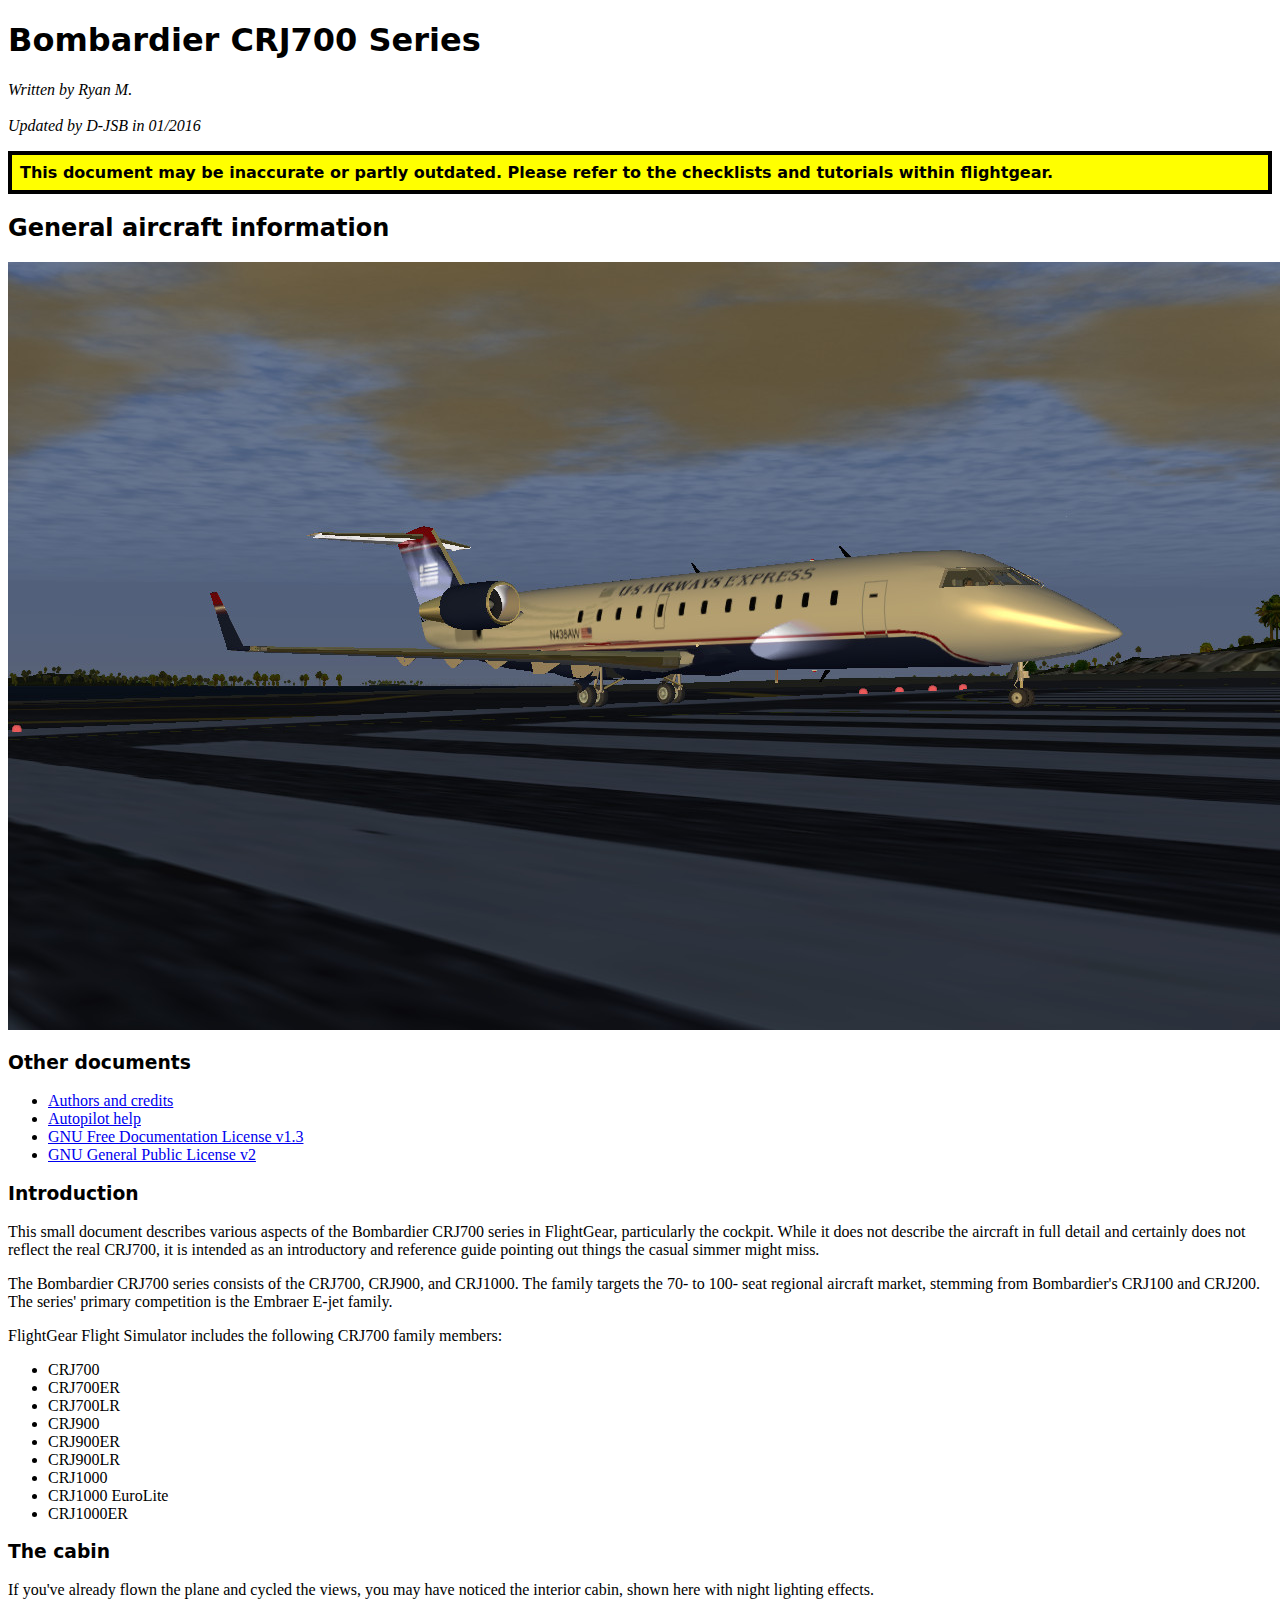
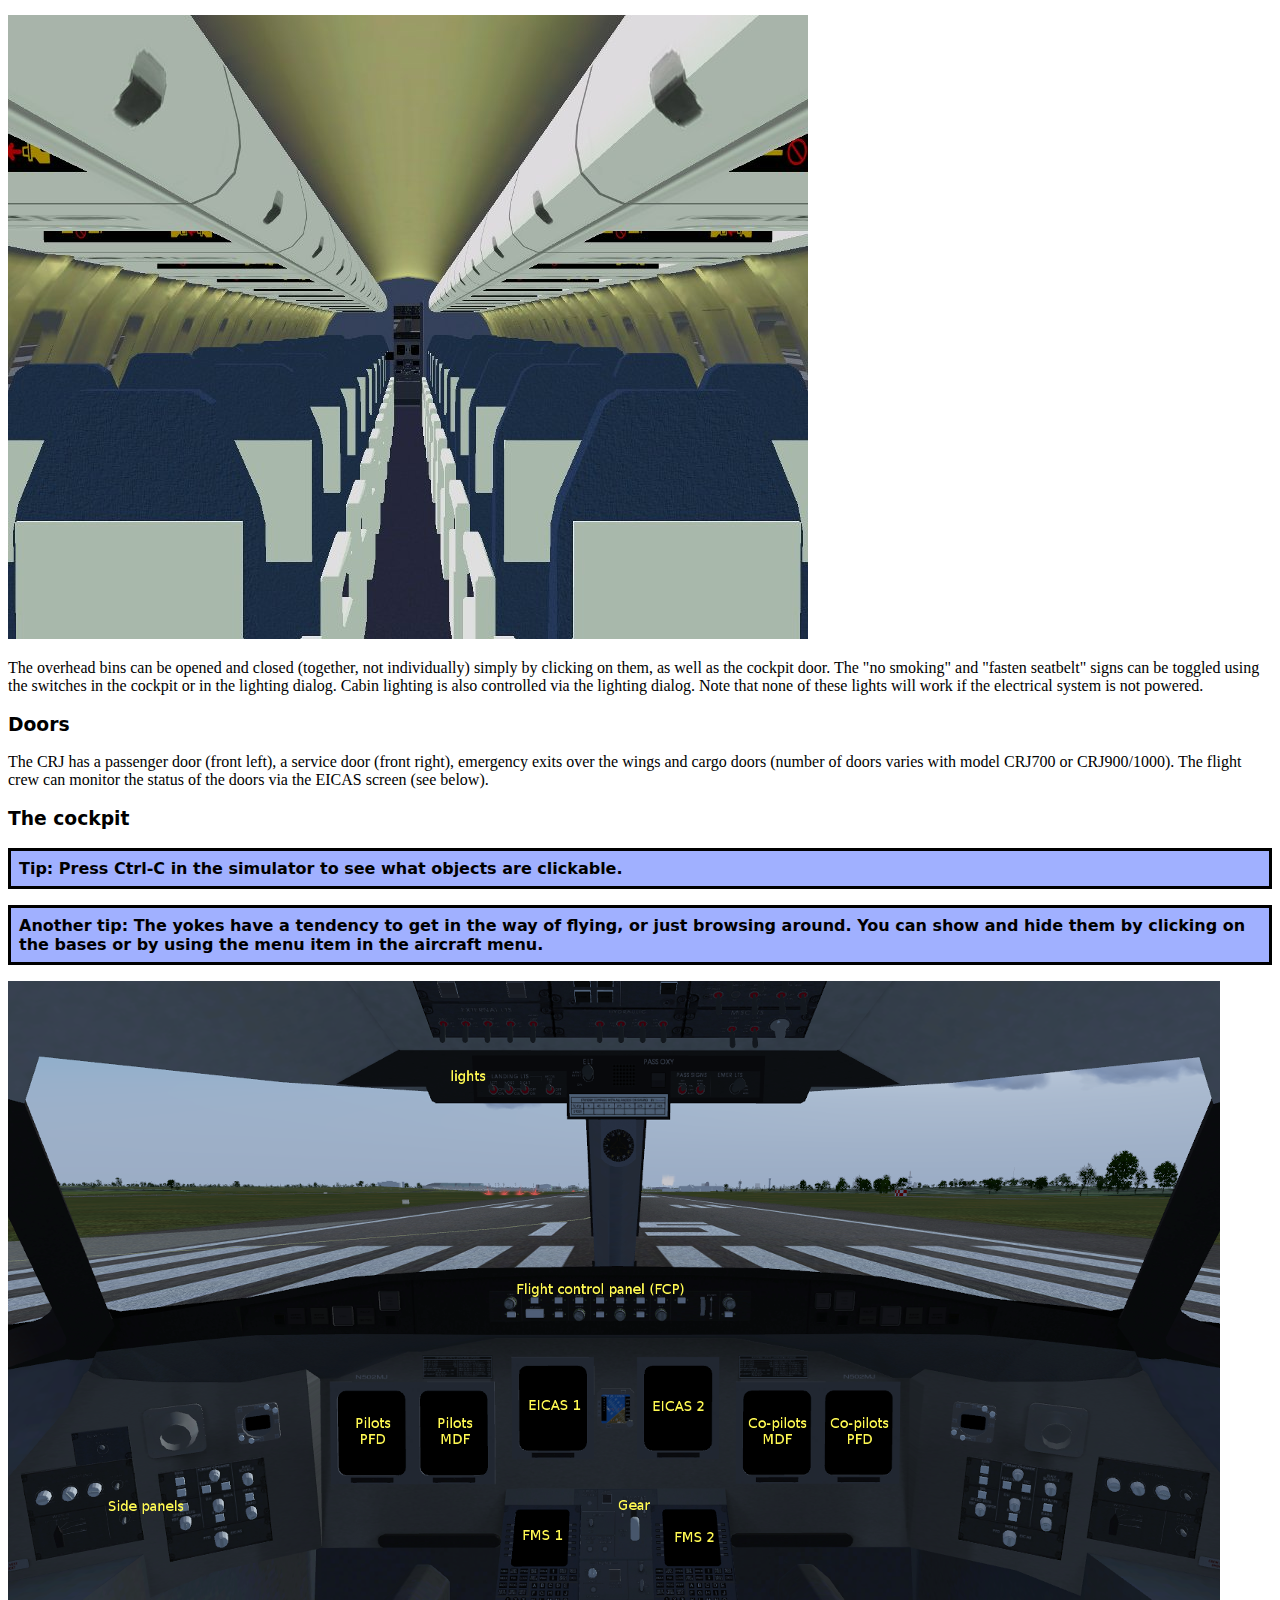
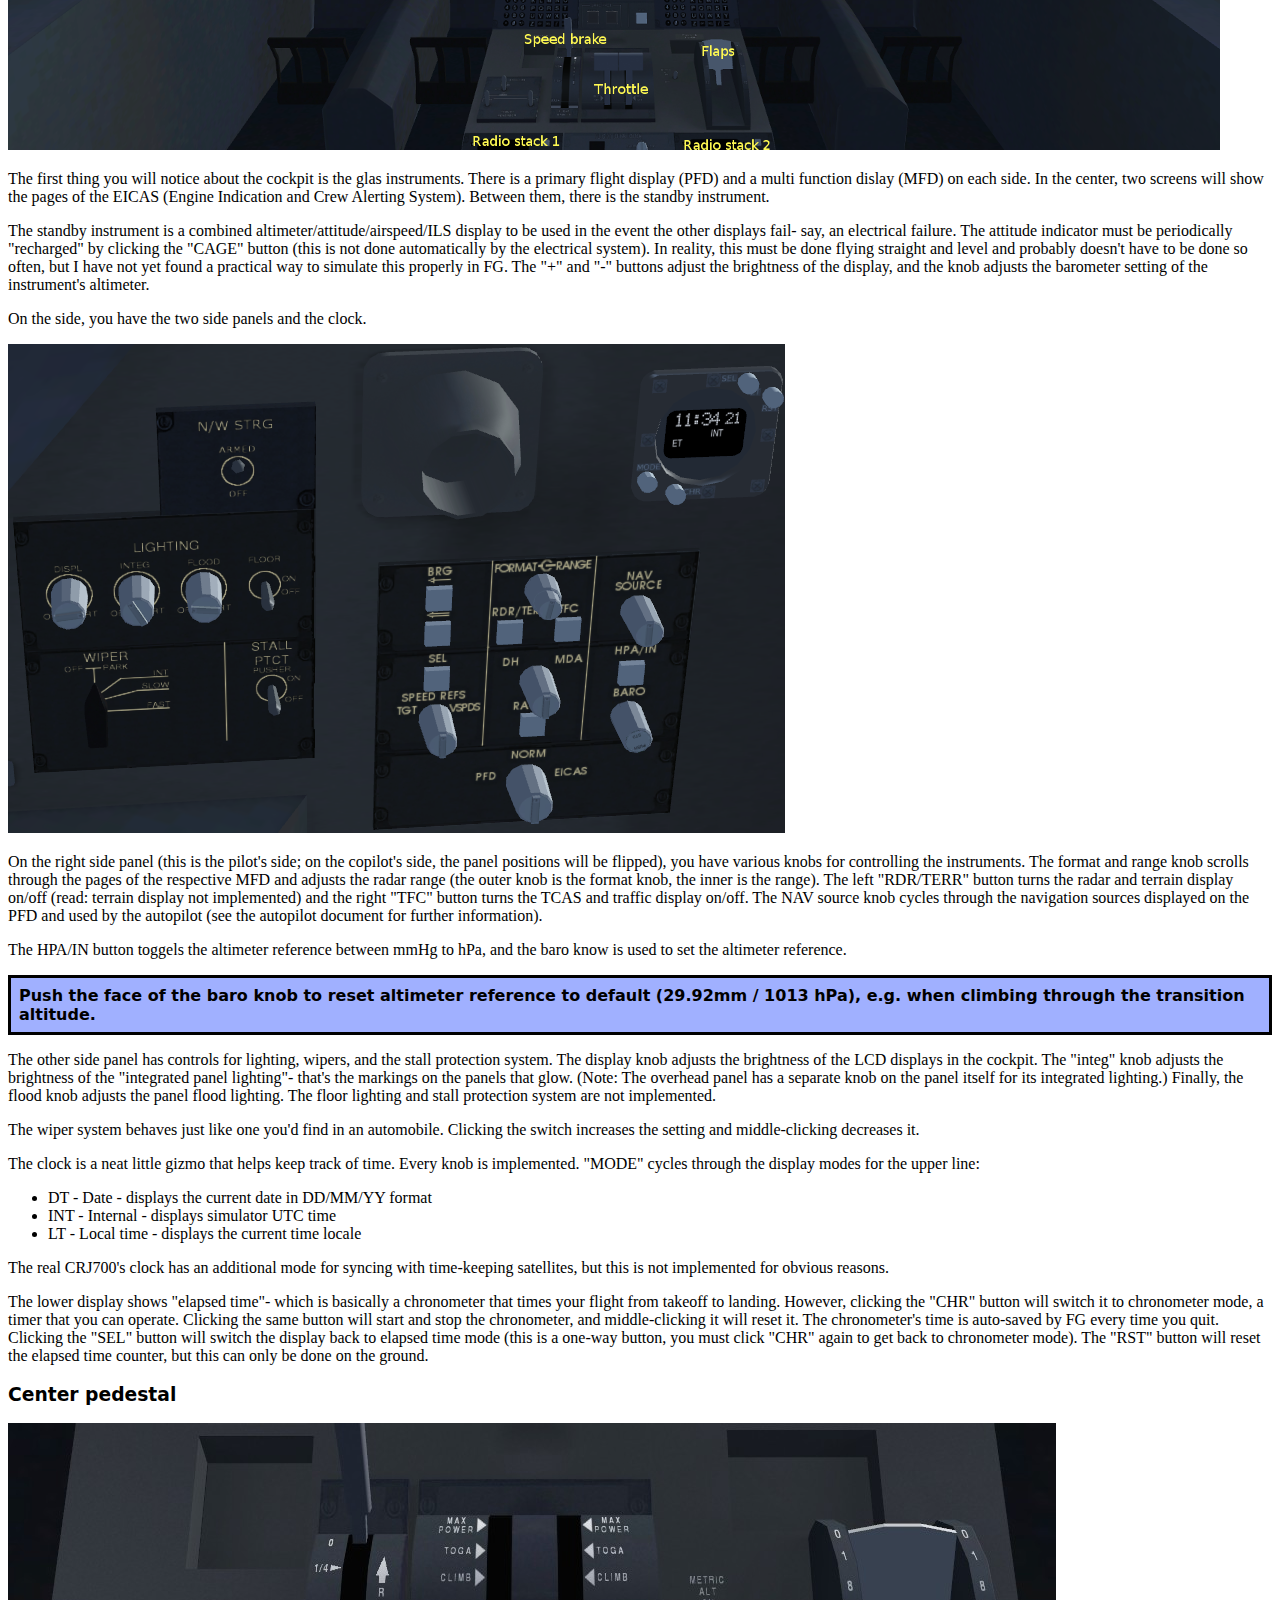
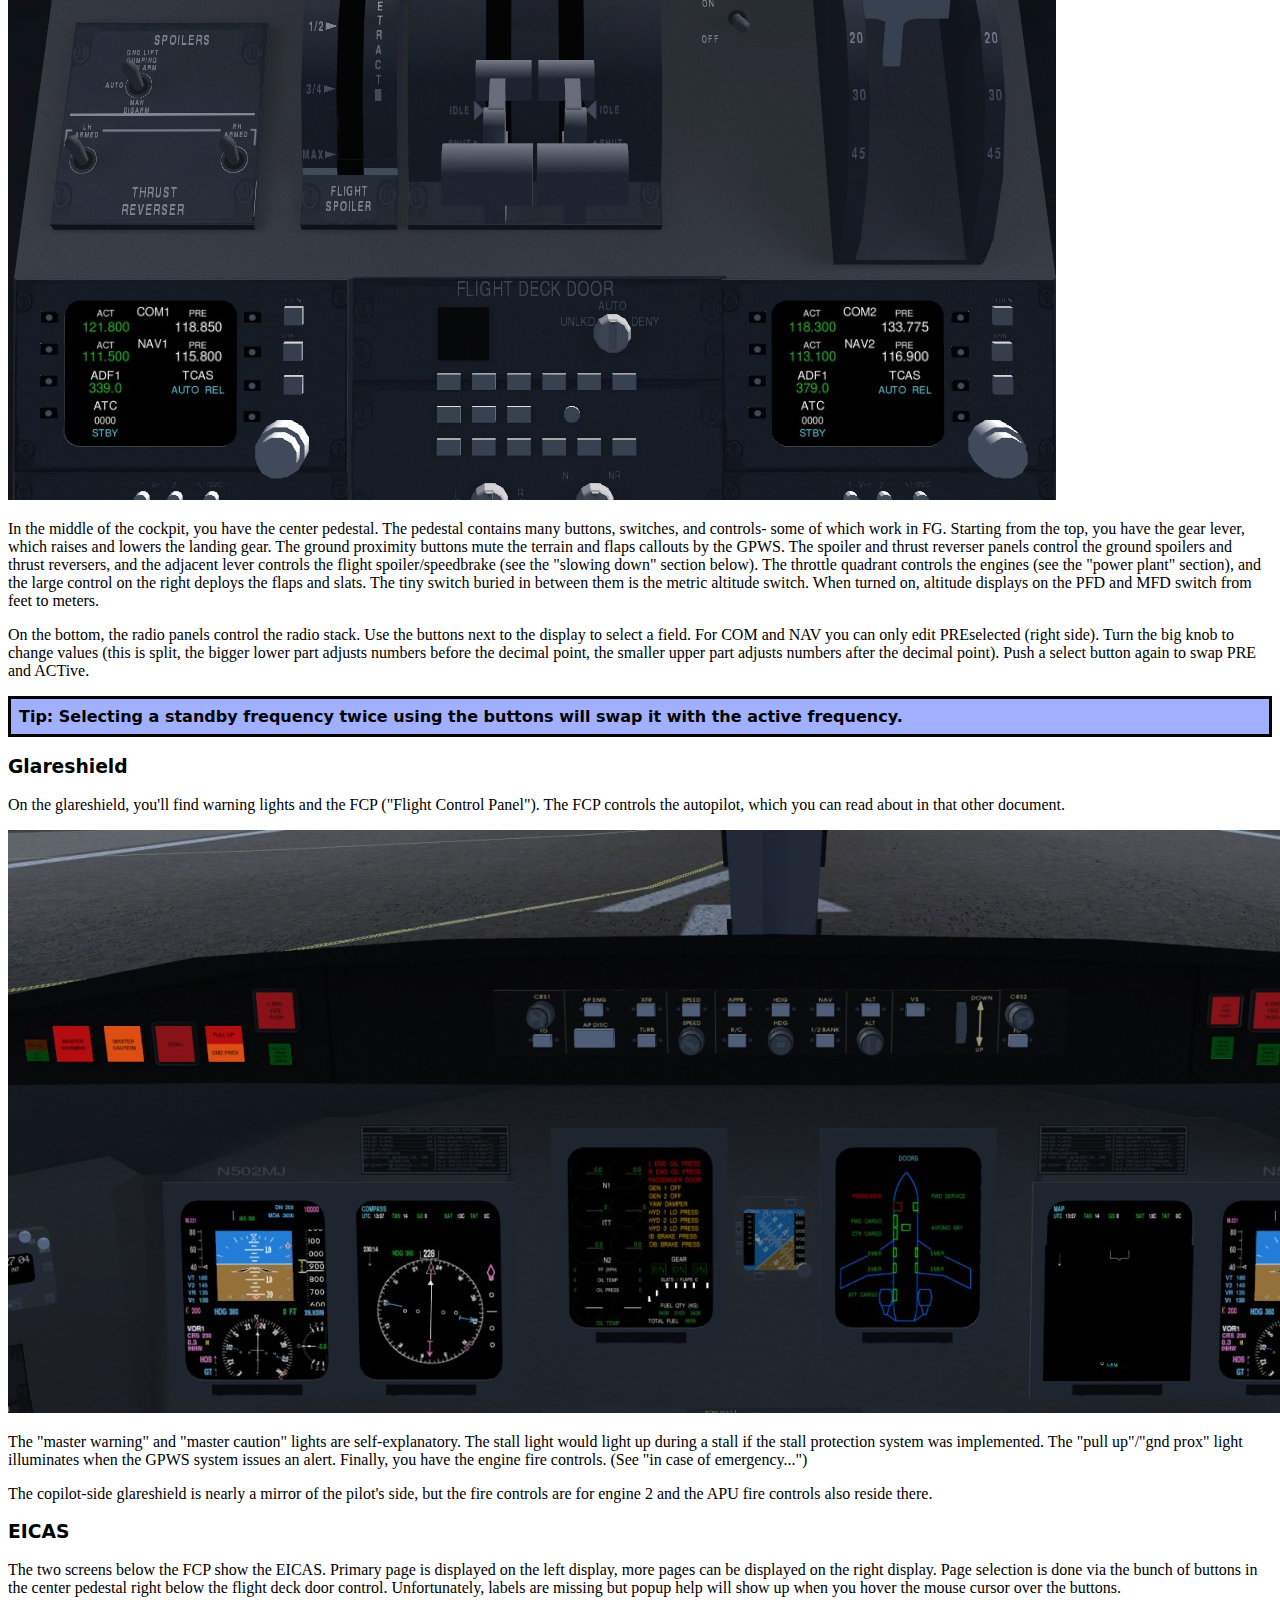
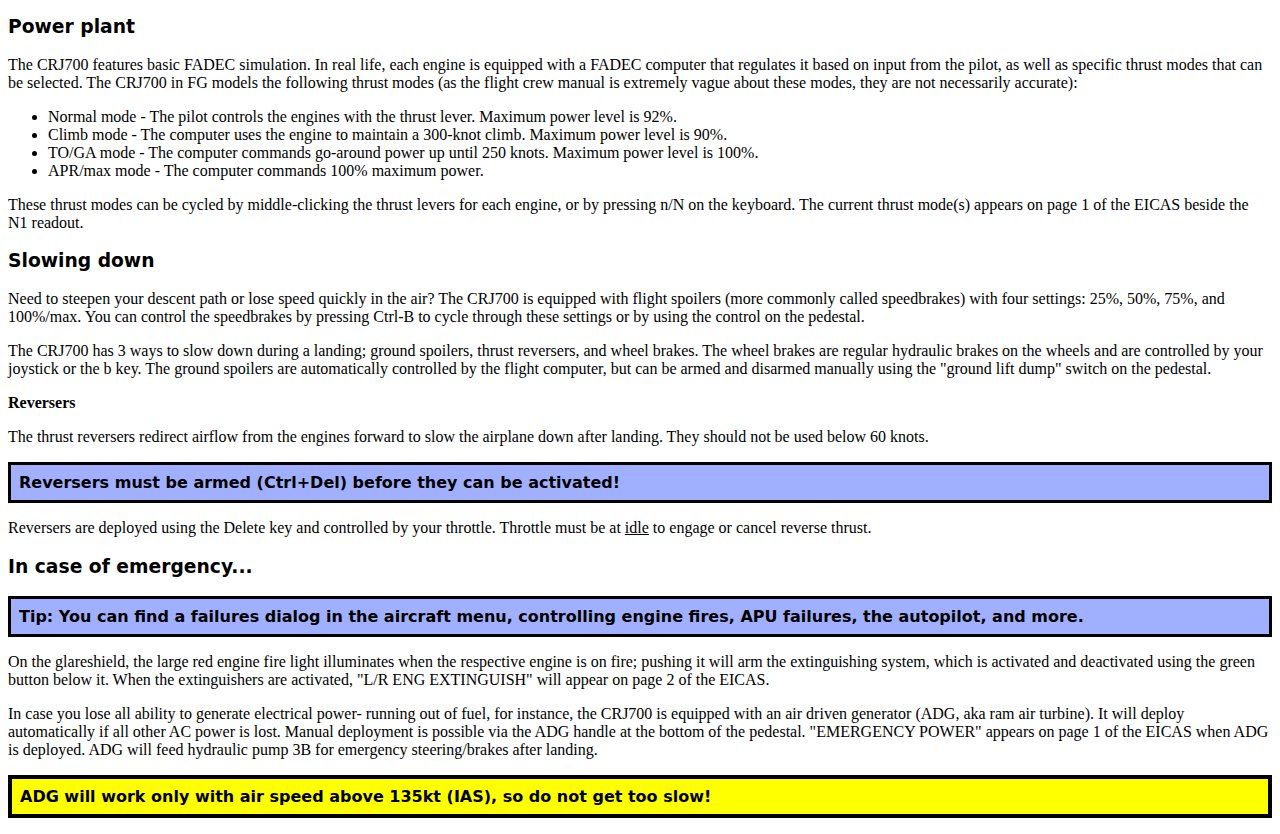
<file: Docs/index.html>
<!DOCTYPE HTML PUBLIC "-//W3C//DTD HTML 4.01//EN"
	"http://www.w3.org/TR/html4/strict.dtd">
<html lang="en">
	<head>
		<title>FlightGear Flight Simulator - Bombardier CRJ700 Series General Information</title>
		<meta http-equiv="Content-type" content="text/html;charset=UTF-8">
		<link rel="stylesheet" type="text/css" href="Files/styles.css">
	</head>
	<body>
		<h1>Bombardier CRJ700 Series</h1>

		<p id="author">
		Written by Ryan M.<br></br>
		Updated by D-JSB in 01/2016
		</p>
		<p class="warn">
		This document may be inaccurate or partly outdated. Please refer to the checklists and tutorials within flightgear.
		</p>
		<h2>General aircraft information</h2>
		
		<p>
		 <img src="../thumbnail.jpg" alt="">
		</p>

		<h3>Other documents</h3>

		<ul>
			<li><a href="Authors.html">Authors and credits</a></li>
			<li><a href="Autopilot.html">Autopilot help</a></li>
			<li><a href="License-FDL-1.3.txt">GNU Free Documentation License v1.3</a></li>
			<li><a href="License-GPL-2.txt">GNU General Public License v2</a></li>
		</ul>

		<h3>Introduction</h3>

		<p>
		 This small document describes various aspects of the Bombardier CRJ700 series in FlightGear, particularly the cockpit. 
		 While it does not describe the aircraft in full detail and certainly does not reflect the real CRJ700, 
		 it is intended as an introductory and reference guide pointing out things the casual simmer might miss.
		</p>

		<p>
		 The Bombardier CRJ700 series consists of the CRJ700, CRJ900, and CRJ1000. 
		 The family targets the 70- to 100- seat regional aircraft market, stemming 
		 from Bombardier's CRJ100 and CRJ200. The series' primary competition is the Embraer E-jet family.
		<p>

		<p>
		 FlightGear Flight Simulator includes the following CRJ700 family members:
		</p>

		<ul>
			<li>CRJ700</li>
			<li>CRJ700ER</li>
			<li>CRJ700LR</li>
			<li>CRJ900</li>
			<li>CRJ900ER</li>
			<li>CRJ900LR</li>
			<li>CRJ1000</li>
			<li>CRJ1000 EuroLite</li>
			<li>CRJ1000ER</li>
		</ul>

		<h3>The cabin</h3>

		<p>
		 If you've already flown the plane and cycled the views, you may have noticed the interior cabin, shown here with night lighting effects.
		</p>

		<p>
		 <img src="Files/cabin.jpg" alt="The passenger cabin of the CRJ700">
		</p>

		<p>
		 The overhead bins can be opened and closed (together, not individually) simply by clicking on them, as well as the cockpit door. The "no smoking" and "fasten seatbelt" signs can be toggled using the switches in the cockpit or in the lighting dialog. Cabin lighting is also controlled via the lighting dialog. Note that none of these lights will work if the electrical system is not powered.
		</p>

		<h3>Doors</h3>
		<p>
		The CRJ has a passenger door (front left), a service door (front right), 
		emergency exits over the wings and cargo doors (number of doors varies
		with model CRJ700 or CRJ900/1000). The flight crew can monitor the status
		of the doors via the EICAS screen (see below).
		</p>
		
		<h3>The cockpit</h3>
		<p class="tip">
		 Tip: Press Ctrl-C in the simulator to see what objects are clickable.
		</p>

		<p class="tip">
		 Another tip: The yokes have a tendency to get in the way of flying, or just browsing around. You can show and hide them by clicking on the bases or by using the menu item in the aircraft menu.
		</p>

		<p>
		 <img src="Files/cockpit-off.png">
		</p>

		<p>
		 The first thing you will notice about the cockpit is the glas instruments. 
		 There is a primary flight display (PFD) and a multi function dislay (MFD) on each side.
		 In the center, two screens will show the pages of the EICAS (Engine Indication and Crew Alerting System).
		 Between them, there is the standby instrument.
		</p>
		<p>
		 The standby instrument is a combined altimeter/attitude/airspeed/ILS display to be used in the event the other displays fail- say, an electrical failure. The attitude indicator must be periodically "recharged" by clicking the "CAGE" button (this is not done automatically by the electrical system). In reality, this must be done flying straight and level and probably doesn't have to be done so often, but I have not yet found a practical way to simulate this properly in FG. The "+" and "-" buttons adjust the brightness of the display, and the knob adjusts the barometer setting of the instrument's altimeter.
		</p>

		<p>
		 On the side, you have the two side panels and the clock.
		</p>

		<p>
		 <img src="Files/pilot-sidepanels.png" alt="The side panels and clock">
		</p>

		<p>
		 On the right side panel (this is the pilot's side; on the copilot's side, the panel positions will be flipped), you have various knobs for controlling the instruments. The format and range knob scrolls through the pages of the respective MFD and adjusts the radar range (the outer knob is the format knob, the inner is the range). The left "RDR/TERR" button turns the radar and terrain display on/off (read: terrain display not implemented) and the right "TFC" button turns the TCAS and traffic display on/off. The NAV source knob cycles through the navigation sources displayed on the PFD and used by the autopilot (see the autopilot document for further information).		 
		</p>
		<p>The HPA/IN button toggels the altimeter reference between mmHg to hPa, and the baro know is used to set the altimeter reference.
		</p>
		<p class="tip">
		Push the face of the baro knob to reset altimeter reference to default
		(29.92mm / 1013 hPa), e.g. when climbing through the transition altitude.
		</p>
		<p>
		 The other side panel has controls for lighting, wipers, and the stall protection system. The display knob adjusts the brightness of the LCD displays in the cockpit. The "integ" knob adjusts the brightness of the "integrated panel lighting"- that's the markings on the panels that glow. (Note: The overhead panel has a separate knob on the panel itself for its integrated lighting.) Finally, the flood knob adjusts the panel flood lighting. The floor lighting and stall protection system are not implemented.
		</p>

		<p>
		 The wiper system behaves just like one you'd find in an automobile. Clicking the switch increases the setting and middle-clicking decreases it.
		</p>

		<p>
		 The clock is a neat little gizmo that helps keep track of time. Every knob is implemented. "MODE" cycles through the display modes for the upper line:
		</p>

		<ul>
			<li>DT - Date - displays the current date in DD/MM/YY format</li>
			<li>INT - Internal - displays simulator UTC time</li>
			<li>LT - Local time - displays the current time locale</li>
		</ul>

		<p>
		 The real CRJ700's clock has an additional mode for syncing with time-keeping satellites, but this is not implemented for obvious reasons.
		</p>

		<p>
		 The lower display shows "elapsed time"- which is basically a chronometer that times your flight from takeoff to landing. However, clicking the "CHR" button will switch it to chronometer mode, a timer that you can operate. Clicking the same button will start and stop the chronometer, and middle-clicking it will reset it. The chronometer's time is auto-saved by FG every time you quit. Clicking the "SEL" button will switch the display back to elapsed time mode (this is a one-way button, you must click "CHR" again to get back to chronometer mode). The "RST" button will reset the elapsed time counter, but this can only be done on the ground.
		</p>

		<h3>Center pedestal</h3>
		<img src="Files/pedestal.jpg">
		<p>
		 In the middle of the cockpit, you have the center pedestal.
		 The pedestal contains many buttons, switches, and controls- some of which work in FG. 
		 Starting from the top, you have the gear lever, which raises and lowers the landing gear. 
		 The ground proximity buttons mute the terrain and flaps callouts by the GPWS. 
		 The spoiler and thrust reverser panels control the ground spoilers and 
		 thrust reversers, and the adjacent lever controls the flight spoiler/speedbrake 
		 (see the "slowing down" section below). 
		 The throttle quadrant controls the engines (see the "power plant" section), and 
		 the large control on the right deploys the flaps and slats. 
		 The tiny switch buried in between them is the metric altitude switch. 
		 When turned on, altitude displays on the PFD and MFD switch from feet to meters.
		</p>

		<p>
		 On the bottom, the radio panels control the radio stack. Use the buttons next to the display to  select a field.
		 For COM and NAV you can only edit PREselected (right side).
		 Turn the big knob to change values (this is split, the bigger lower part adjusts numbers before the decimal point,
		 the smaller upper part adjusts numbers after the decimal point). 		 
		 Push a select button again to swap PRE and ACTive.
		</p>
		
		<p class="tip">
		 Tip: Selecting a standby frequency twice using the buttons will swap it with the active frequency.
		</p>

		<h3>Glareshield</h3>
		<p>
		 On the glareshield, you'll find warning lights and the FCP ("Flight Control Panel"). The FCP controls the autopilot, which you can read about in that other document.
		</p>

		<p>
		 <img src="Files/warning-lights.jpg" alt="Warning lights on the glareshield">
		</p>
		<p>
		 The "master warning" and "master caution" lights are self-explanatory. The stall light would light up during a stall if the stall protection system was implemented. The "pull up"/"gnd prox" light illuminates when the GPWS system issues an alert. Finally, you have the engine fire controls. (See "in case of emergency...")
		</p>
		<p>
		 The copilot-side glareshield is nearly a mirror of the pilot's side, but the fire controls are for engine 2 and the APU fire controls also reside there.
		</p>
		
		<h3>EICAS</h3>
		<p>
		The two screens below the FCP show the EICAS. Primary page is displayed on 
		the left display, more pages can be displayed on the right display. Page
		selection is done via the bunch of buttons in the center pedestal right below 
		the flight deck door control. 
		Unfortunately, labels are missing but popup help will show up when you hover 
		the mouse cursor over the buttons.
		</p>

		<h3>Power plant</h3>

		<p>
		 The CRJ700 features basic FADEC simulation. In real life, each engine is equipped with a FADEC computer that regulates it based on input from the pilot, as well as specific thrust modes that can be selected. The CRJ700 in FG models the following thrust modes (as the flight crew manual is extremely vague about these modes, they are not necessarily accurate):
		</p>

		<ul>
			<li>Normal mode - The pilot controls the engines with the thrust lever. Maximum power level is 92%.</li>
			<li>Climb mode - The computer uses the engine to maintain a 300-knot climb. Maximum power level is 90%.</li>
			<li>TO/GA mode - The computer commands go-around power up until 250 knots. Maximum power level is 100%.</li>
			<li>APR/max mode - The computer commands 100% maximum power.</li>
		</ul>

		<p>
		 These thrust modes can be cycled by middle-clicking the thrust levers for each engine, or by pressing n/N on the keyboard.
		 The current thrust mode(s) appears on page 1 of the EICAS beside the N1 readout.
		</p>

		<h3>Slowing down</h3>

		<p>
		 Need to steepen your descent path or lose speed quickly in the air? 
		 The CRJ700 is equipped with flight spoilers (more commonly called speedbrakes) 
		 with four settings: 25%, 50%, 75%, and 100%/max. 
		 You can control the speedbrakes by pressing Ctrl-B to cycle through these 
		 settings or by using the control on the pedestal.
		<p>
		 The CRJ700 has 3 ways to slow down during a landing; ground spoilers, thrust reversers, and wheel brakes. 
		 The wheel brakes are regular hydraulic brakes on the wheels and are controlled by your joystick or the b key.
		 The ground spoilers are automatically controlled by the flight computer, 
		 but can be armed and disarmed manually using the "ground lift dump" switch on the pedestal. 
		</p>
		<p><b>Reversers</b></p>
		<p>
		The thrust reversers redirect airflow from the engines forward to slow the airplane down after landing. 
		They should not be used below 60 knots. 
		</p>
		<p class="tip">Reversers must be armed (Ctrl+Del) before they can be activated! </p>
		<p>
		Reversers are deployed using the Delete key and controlled by your throttle. 
		Throttle must be at <u>idle</u> to engage or cancel reverse thrust.
		</p>

		<h3>In case of emergency...</h3>

		<p class="tip">
		 Tip: You can find a failures dialog in the aircraft menu, controlling engine fires, APU failures, the autopilot, and more.
		</p>
		<p>
		 On the glareshield, the large red engine fire light illuminates when the respective engine is on fire; pushing it will arm the extinguishing system, which is activated and deactivated using the green button below it. When the extinguishers are activated, "L/R ENG EXTINGUISH" will appear on page 2 of the EICAS.
		</p>

		<p>
		 In case you lose all ability to generate electrical power- running out of fuel, for instance, the CRJ700 is equipped with an air driven generator (ADG, aka ram air turbine). 
		 It will deploy automatically if all other AC power is lost. Manual deployment is possible via the ADG handle at the bottom of the pedestal.
		 "EMERGENCY POWER" appears on page 1 of the EICAS when ADG is deployed. 
		 ADG will feed hydraulic pump 3B for emergency steering/brakes after landing.
		</p>
		<p class="warn">
		 ADG will work only with air speed above 135kt (IAS), so do not get too slow!
		</p>
	</body>
</html>
</file>
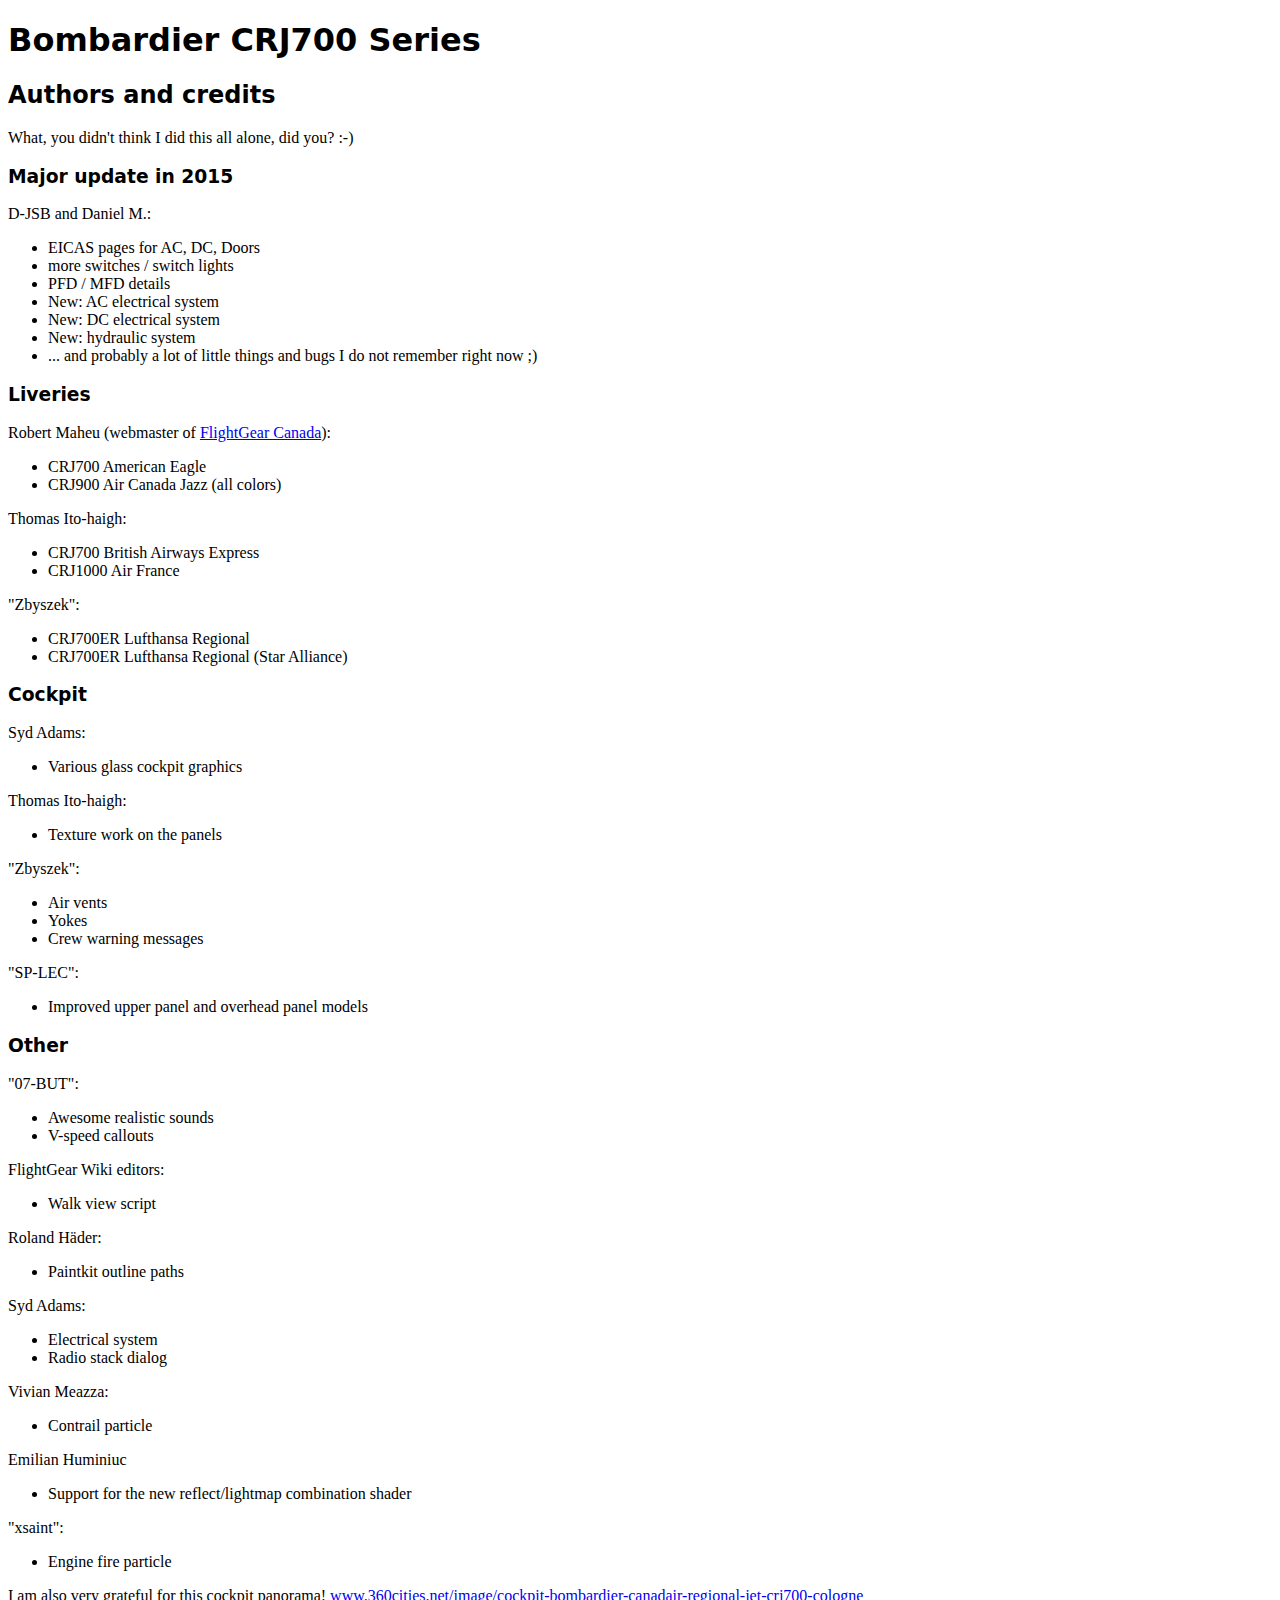
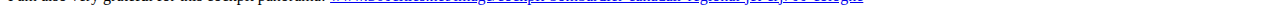
<file: Docs/Authors.html>
<!DOCTYPE HTML PUBLIC "-//W3C//DTD HTML 4.01//EN"
	"http://www.w3.org/TR/html4/strict.dtd">
<html lang="en">
	<head>
		<title>FlightGear Flight Simulator - Bombardier CRJ700 Series Authors and Credits</title>
		<meta http-equiv="Content-type" content="text/html;charset=UTF-8">
		<link rel="stylesheet" type="text/css" href="Files/styles.css">
	</head>
	<body>
		<h1>Bombardier CRJ700 Series</h1>

		<h2>Authors and credits</h2>

		<p>
			What, you didn't think I did this all alone, did you? :-)
		</p>

		<h3>Major update in 2015</h3>
		<p>
		D-JSB and Daniel M.:
		</p>
		<ul>
			<li>EICAS pages for AC, DC, Doors</li>
			<li>more switches / switch lights</li>
			<li>PFD / MFD details</li>
			<li>New: AC electrical system</li>
			<li>New: DC electrical system</li>
			<li>New: hydraulic system</li>
			<li>... and probably a lot of little things and bugs I do not remember right now ;)</li>
		</ul>

		
		<h3>Liveries</h3>

		<p>
			Robert Maheu (webmaster of <a href="http://www.flightgearcanada.ca">FlightGear Canada</a>):
		</p>

		<ul>
			<li>CRJ700 American Eagle</li>
			<li>CRJ900 Air Canada Jazz (all colors)</li>
		</ul>

		<p>
			Thomas Ito-haigh:
		</p>

		<ul>
			<li>CRJ700 British Airways Express</li>
			<li>CRJ1000 Air France</li>
		</ul>

		<p>
			"Zbyszek":
		</p>

		<ul>
			<li>CRJ700ER Lufthansa Regional</li>
			<li>CRJ700ER Lufthansa Regional (Star Alliance)</li>
		</ul>

		<h3>Cockpit</h3>
		
		<p>
			Syd Adams:
		</p>

		<ul>
			<li>Various glass cockpit graphics</li>
		</ul>

		<p>
			Thomas Ito-haigh:
		</p>

		<ul>
			<li>Texture work on the panels</li>
		</ul>

		<p>
			"Zbyszek":
		</p>

		<ul>
			<li>Air vents</li>
			<li>Yokes</li>
			<li>Crew warning messages</li>
		</ul>
		
		<p>
			"SP-LEC":
		</p>
		
		<ul>
			<li>Improved upper panel and overhead panel models</li>
		</ul>

		<h3>Other</h3>
		
		<p>
			"07-BUT":
		</p>
		
		<ul>
			<li>Awesome realistic sounds</li>
			<li>V-speed callouts</li>
		</ul>

		<p>
			FlightGear Wiki editors:
		</p>

		<ul>
			<li>Walk view script</li>
		</ul>

		<p>
			Roland Häder:
		</p>

		<ul>
			<li>Paintkit outline paths</li>
		</ul>

		<p>
			Syd Adams:
		</p>

		<ul>
			<li>Electrical system</li>
			<li>Radio stack dialog</li>
		</ul>

		<p>
			Vivian Meazza:
		</p>

		<ul>
			<li>Contrail particle</li>
		</ul>

		<p>
			Emilian Huminiuc
		</p>

		<ul>
			<li>Support for the new reflect/lightmap combination shader</li>
		</ul>

		<p>
			"xsaint":
		</p>

		<ul>
			<li>Engine fire particle</li>
		</ul>

		<p>
			I am also very grateful for this cockpit panorama!
			<a href="http://www.360cities.net/image/cockpit-bombardier-canadair-regional-jet-crj700-cologne">www.360cities.net/image/cockpit-bombardier-canadair-regional-jet-crj700-cologne</a>
		</p>
	</body>
</html>
</file>
<file: Docs/Files/styles.css>
h1, h2, h3, h4, h5, h6 {
 font-family: sans;
 }
table {
 border: 0.125em solid black;
 border-collapse: collapse;
 }
table th {
 font-family: sans;
 border: 0.125em solid black;
 padding: 0.2em;
 }
table td {
 border: 0.125em solid black;
}

.tip {
 background-color: #A0B0FF;
 font-family: Sans;
 font-weight: bold;
 border: 0.2em solid black;
 padding: 0.5em;
 }
.warn {
 background-color: yellow;
 font-family: Sans;
 font-weight: bold;
 border: 0.25em solid black;
 padding: 0.5em;
 }

#author {
 font-style: italic;
 }
</file>
